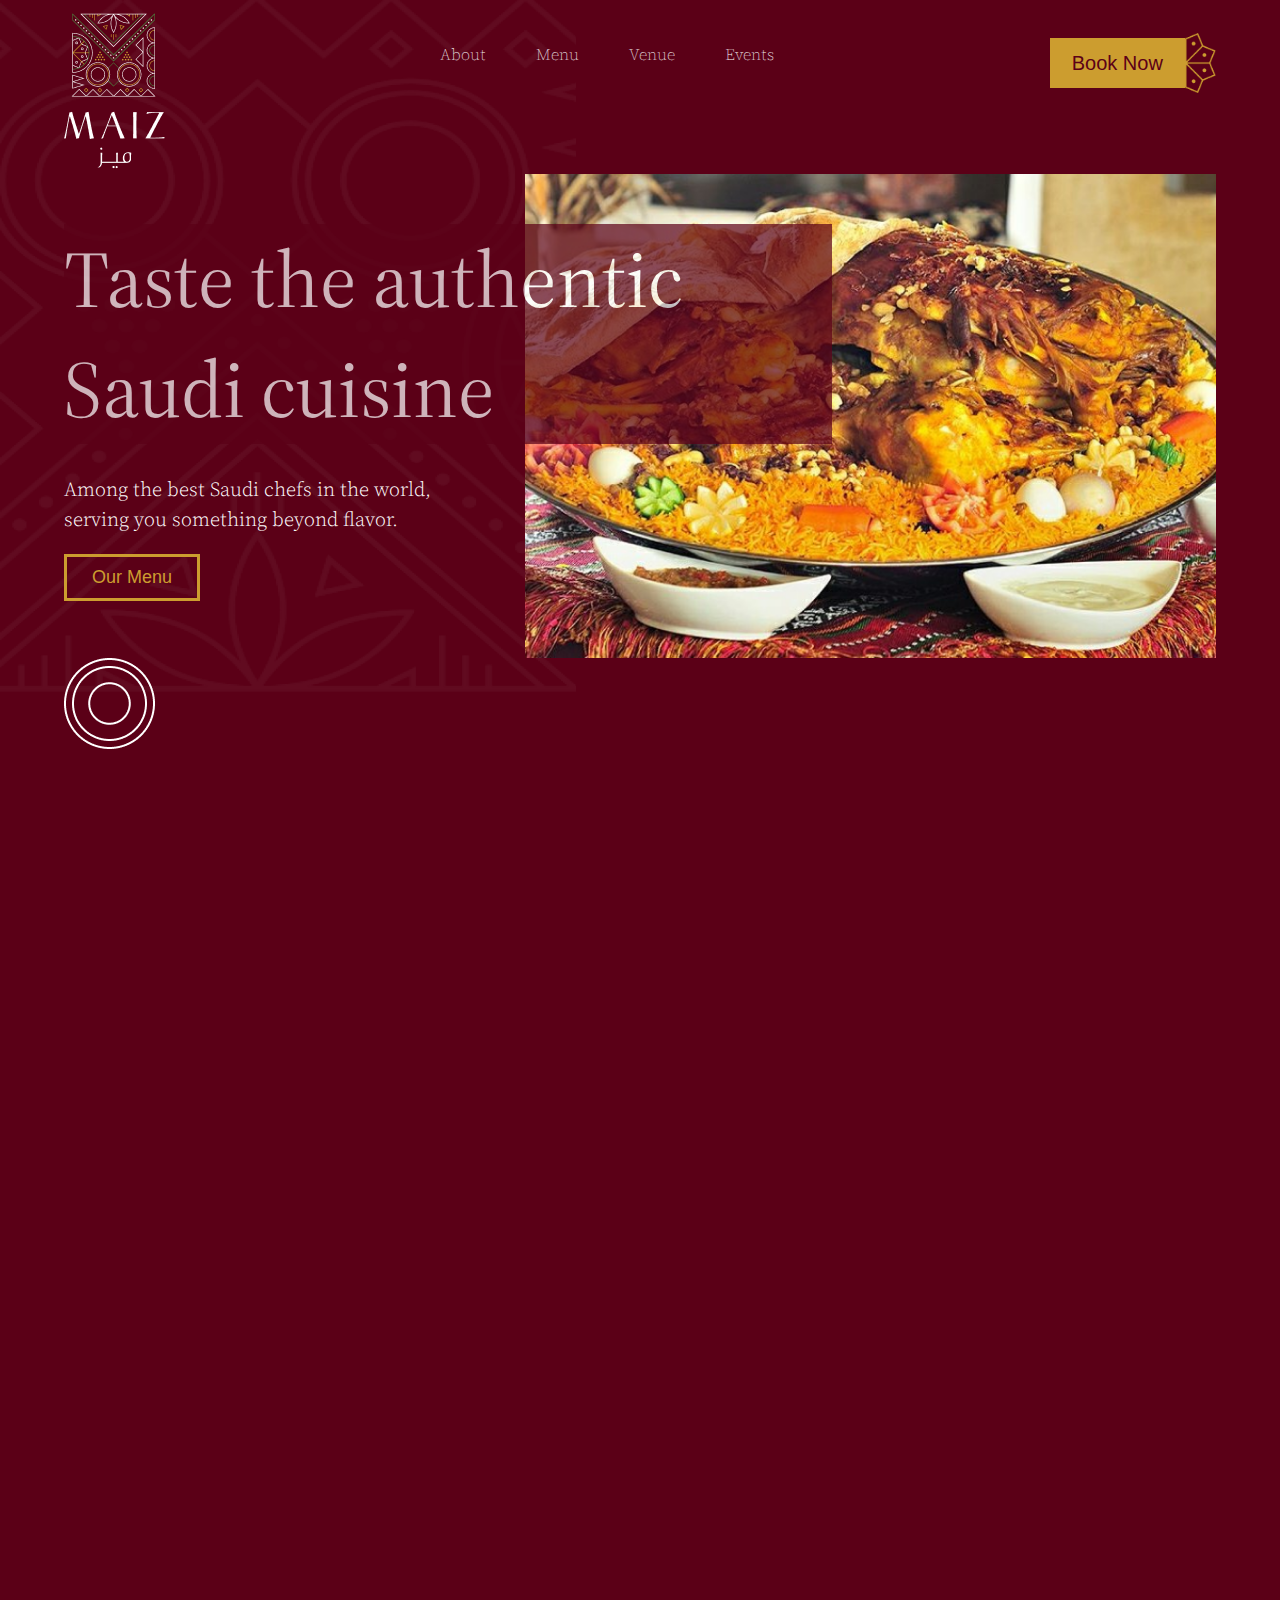
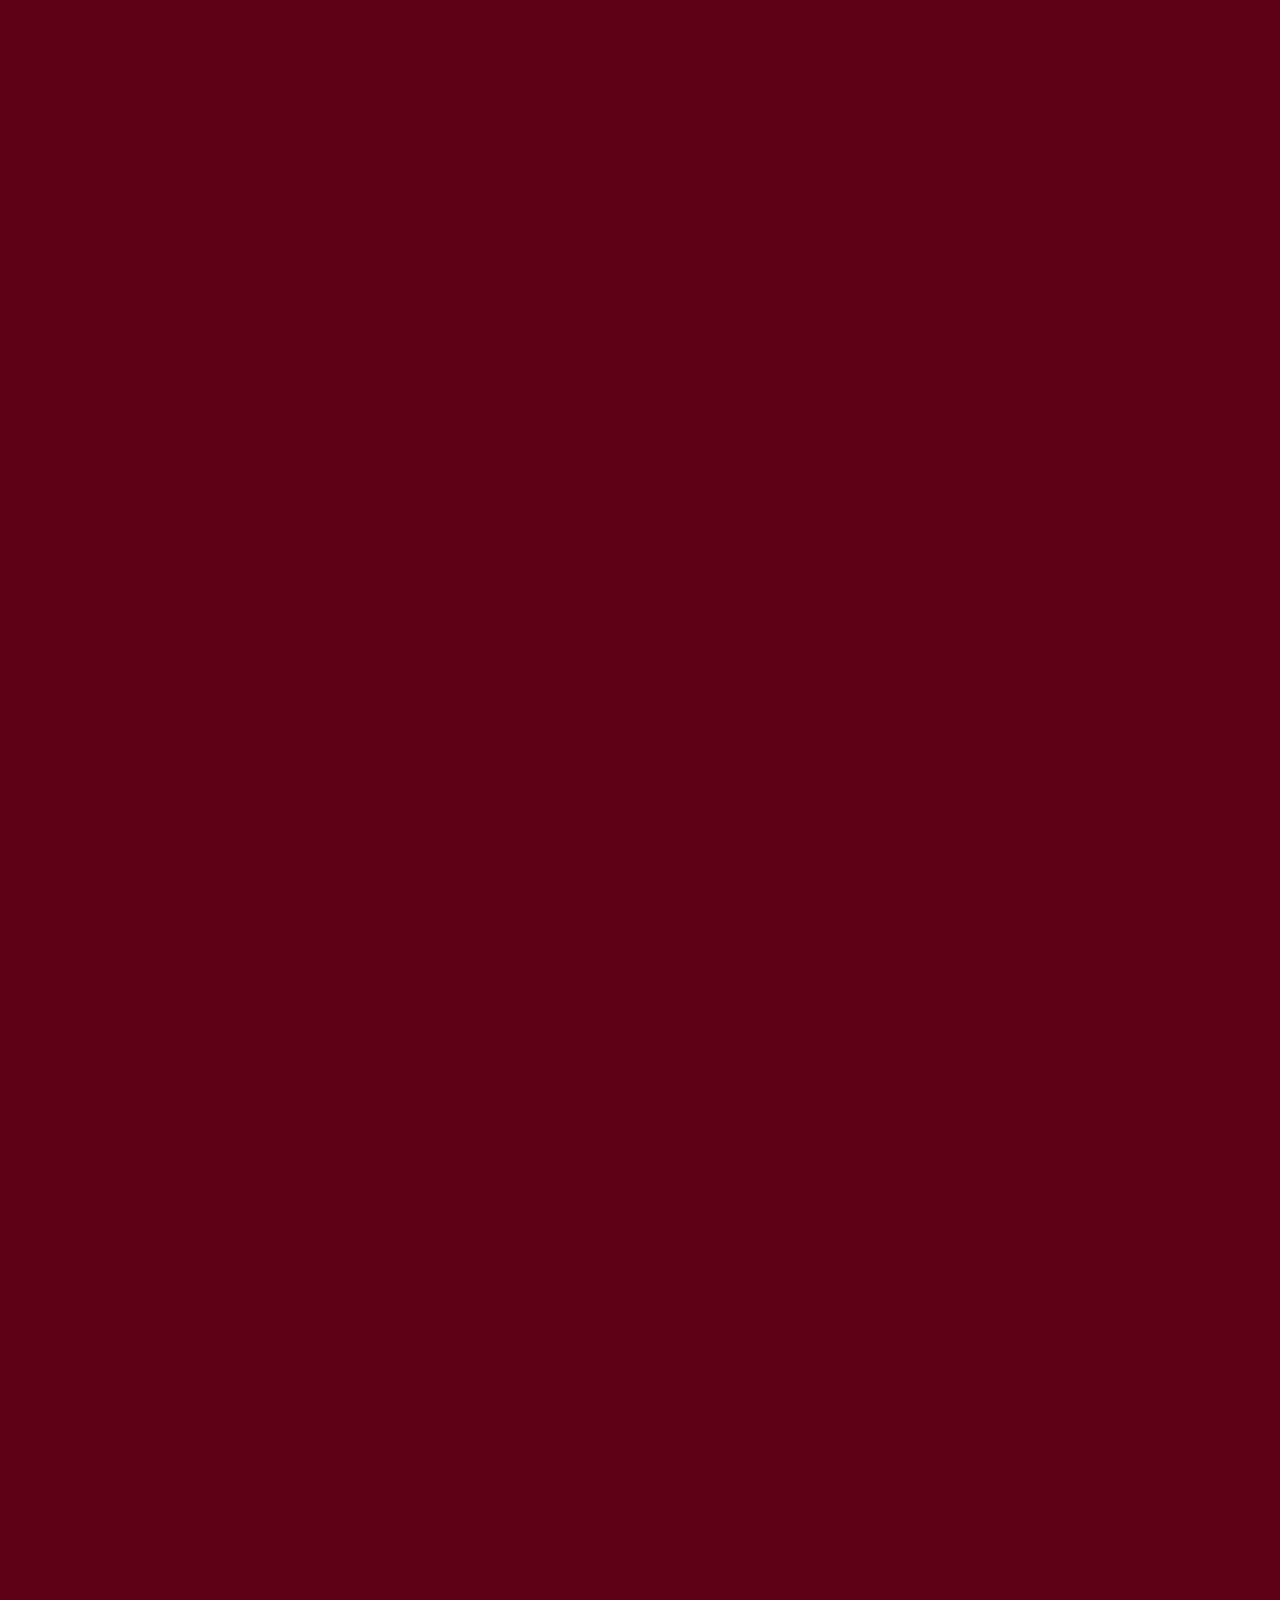
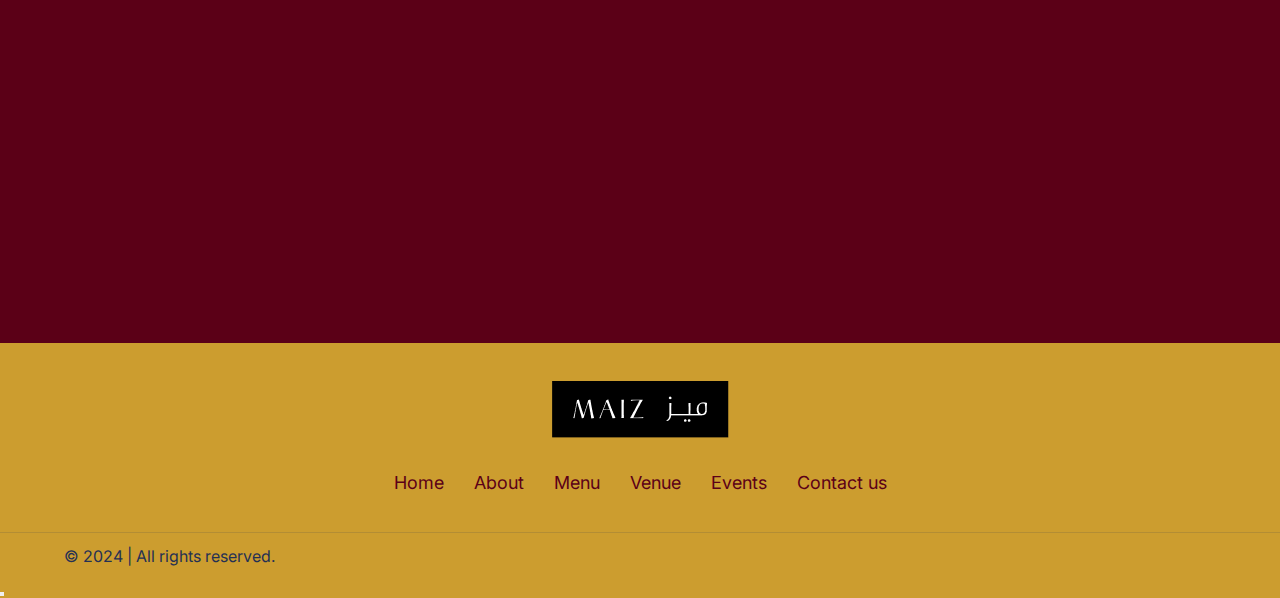
<file: index.html>
<!DOCTYPE html>
<html lang="en">
  <head>
    <meta charset="UTF-8" />
    <meta name="viewport" content="width=device-width, initial-scale=1.0" />
    <title>MAIZ | ميز</title>
    <link rel="stylesheet" href="style/style.css" />
    <script defer src="./script/index.js"></script>
    <link rel="preconnect" href="https://fonts.googleapis.com" />
    <link rel="preconnect" href="https://fonts.gstatic.com" crossorigin />
    <link
      href="https://fonts.googleapis.com/css2?family=Source+Serif+4:ital,opsz,wght@0,8..60,200..900;1,8..60,200..900&display=swap"
      rel="stylesheet"
    />
    <link rel="shortcut icon" href="images/logo.png" />
    <link
      rel="stylesheet"
      href="https://cdnjs.cloudflare.com/ajax/libs/font-awesome/6.5.2/css/all.min.css"
      integrity="sha512-SnH5WK+bZxgPHs44uWIX+LLJAJ9/2PkPKZ5QiAj6Ta86w+fsb2TkcmfRyVX3pBnMFcV7oQPJkl9QevSCWr3W6A=="
      crossorigin="anonymous"
      referrerpolicy="no-referrer"
    />
    <link rel="preconnect" href="https://fonts.googleapis.com" />
    <link rel="preconnect" href="https://fonts.gstatic.com" crossorigin />
    <link
      href="https://fonts.googleapis.com/css2?family=Inter:wght@100..900&display=swap"
      rel="stylesheet"
    />
  </head>
  <body>
    <header>
      <nav class="nav">
        <a href="index.html">
          <img class="logo" src="images/logo.png" alt="logo" />
        </a>

        <div class="nav-links">
          <a href="about.html">About</a><a href="menu.html">Menu</a
          ><a href="#">Venue</a><a href="#">Events</a>
        </div>
        <div class="nav-bt">
          <button class="btn__Book">Book Now</button>
          <img src="images/bt-decoration.png" alt="logo" />
        </div>
      </nav>
      <div class="landing-page">
        <div class="text">
          <p>Taste the authentic Saudi cuisine</p>
          <p>
            Among the best Saudi chefs in the world, serving you something
            beyond flavor.
          </p>
          <button><a href="menu.html">Our Menu</a></button>
        </div>
        <img src="images/image 1.png" alt="image" />
      </div>
      <img class="vector" src="images/Vector.png" alt="image" />
    </header>
    <main>
      <div class="section section1">
        <div class="sct1-container">
          <img
            id="illustration"
            src="images/section1-illustration.png"
            alt="image"
          />
          <div class="sct1-text">
            <p>A distinctive dining destination inspired by the culture.</p>
            <p>Experience Al Balad old town of Jeddah vibes.</p>
            <button><a href="#">Our Venue</a></button>
            <div class="sct1-imgs">
              <img src="images/section1-img1.png" alt="image" />
              <img src="images/section1-img2.png" alt="image" />
              <img src="images/section1-img3.png" alt="image" />
            </div>
            <div class="sct1-footer">
              <img src="images/section1-line.png" alt="image" />
              <img src="images/section1-vector.png" alt="image" />
            </div>
          </div>
        </div>
      </div>
      <div class="section section2">
        <div class="sct2-container">
          <div class="sct2-text">
            <i class="fa-solid fa-quote-left"></i>
            <p id="description">
              You can't go wrong with Chicken Mandi, I had it twice. The chicken
              was cooked perfectly, juicy & soft (usually mandi chicken is a bit
              dry). I would defiantly recommend it.
            </p>
            <div class="user-box">
              <div class="username">
                <p>Khalid Al Dawsry</p>
                <p>Jeddah, Saudi</p>
              </div>
              <img id="user-image" src="images/user.png" alt="user-image" />
            </div>
          </div>
          <div class="video">
            <img src="images/Video.png" alt="video" />
          </div>
        </div>
      </div>
      <div class="section3 section">
        <div class="sct3-container">
          <img src="images/star.png" alt="image" />
          <p>
            A unique menu that reflects the true essence of the Saudi cuisine
          </p>
          <button><a href="menu.html">Our Menu</a></button>
          <img src="images/section3-image.png" alt="image" />
        </div>
      </div>
    </main>
    <footer>
      <div class="footer-box1">
        <a href="index.html"><img src="images/logo (1).png" alt="logo" /></a>
        <div class="footer-links">
          <a href="index.html">Home</a>
          <a href="about.html">About</a>
          <a href="menu.html">Menu</a>
          <a href="#">Venue</a>
          <a href="#">Events</a>
          <a href="#">Contact us</a>
        </div>
      </div>
      <hr />
      <div class="footer-box2">
        <p>© 2024 | All rights reserved.</p>
        <div class="social-links">
          <i class="fa-brands fa-facebook"></i>
          <i class="fa-brands fa-twitter"></i>
          <i class="fa-brands fa-instagram"></i>
          <i class="fa-brands fa-linkedin"></i>
        </div>
      </div>
      <div class="scrollToTop">
        <button><i class="fa-solid fa-arrow-up ScrollUp"></i></button>
      </div>
    </footer>
    <div class="overlay hidden"></div>
    <div class="modal hidden">
      <button class="btn--close-modal form__btn">&times;</button>
      <form class="modal__form">
        <label class="form__label">Name*</label>
        <input type="text" class="form__input" required />
        <label class="form__label">Phone Number*</label>
        <input type="tel" class="form__input" required maxlength="8" />
        <label class="form__label">Date*</label>
        <input type="date" class="form__input" />
        <label class="form__label">Number of Guests*</label>
        <input type="number" class="form__input" min="0" />
        <label class="form__label">Special Requests</label>
        <textarea class="form__input"></textarea>
      </form>
      <button type="submit" class="btn">Book Now</button>
    </div>
  </body>
</html>
</file>
<file: style/style.css>
* {
  padding: 0;
  margin: 0;
}
body {
  position: relative;
}
.overlay {
  position: absolute;
  content: "";
  top: 0;
  left: 0;
  width: 100%;
  height: 100%;
  background-color: rgba(0, 0, 0, 0.3);
  backdrop-filter: blur(3px);
  z-index: 200;
  transition: all 0.5s;
}
.hidden {
  opacity: 0;
  pointer-events: none;
}
.modal {
  position: fixed;
  top: 50%;
  left: 50%;
  transform: translate(-50%, -50%);
  border: white solid 2px;
  padding: 3rem;
  border-radius: 1rem;
  background-color: #5b0017;
  box-shadow: 0 4rem 6rem rgba(0, 0, 0, 0.3);
  color: white;
  z-index: 250;
  max-width: 60%;
  font-size: 1.5rem;
  text-align: center;
  transition: all 0.5s;
}
.btn--close-modal {
  position: absolute;
  top: 1rem;
  right: 1rem;
}
.btn {
  padding: 0.5rem 1rem;
  font-size: 1.2rem;
  margin-top: 1.5rem;
  cursor: pointer;
  border-radius: 1rem;
}
form {
  display: grid;
  grid-template-columns: 1fr 1.5fr;
  grid-template-rows: auto auto;
  gap: 1rem 1rem;
}
.form__input {
  width: 100%;
  border: none;
  background-color: rgba(255, 255, 255, 0.4);
  font-family: inherit;
  font-size: 1.5rem;
  text-align: center;
  color: white;
  padding: 0.3rem 0rem;
  border-radius: 0.7rem;
}
.form__input:focus {
  outline: none;
  border-color: #5b0017;
}
.form__btn {
  border: none;
  border-radius: 0.7rem;
  font-size: 1.8rem;
  background-color: #5b0017;
  color: white;
  cursor: pointer;
  transition: all 0.3s;
}
.form__btn:focus {
  outline: none;
  background-color: #5b0017;
}

.form__label {
  font-size: 1.3rem;
  text-align: left;
}
header {
  padding: 1% 5%;
  background-color: #5b0017;
  font-family: "Source Serif 4", serif;
  background-image: url(/images/Rectangle.png);
  background-repeat: no-repeat;
  background-size: 45% 800px;
}
header .nav {
  position: sticky;
  display: flex;
  justify-content: space-between;
}
.section {
  transition: transform 1s, opacity 1s;
}
.section--hidden {
  opacity: 0;
  transform: translateY(8rem);
}
header nav .nav-links {
  display: flex;
  align-items: flex-start;
  gap: 50px;
  padding-top: 30px;
}
header nav .nav-links a {
  text-decoration: none;
  color: white;
  font-weight: 200;
}
header nav .nav-bt {
  display: flex;
  align-items: center;
}
header nav .nav-bt button {
  padding: 10px 20px;
  background-color: #cc9d2f;
  color: #5b0017;
  font-size: 20px;
  height: 50px;
  transform: translateY(-30px);
  cursor: pointer;
  border-color: transparent;
}
button:hover,
a:hover {
  opacity: 0.8;
  transition: 0.3s;
}
header nav .nav-bt img {
  height: 60px;
  transform: translateY(-30px);
}
header .landing-page {
  display: flex;
}
header .landing-page img,
header .landing-page .text {
  max-width: 40%;
}
header .landing-page img {
  max-width: 60%;
}
header .landing-page .text p:nth-of-type(1) {
  color: #ffffff;
  font-size: 100px;
  position: absolute;
  z-index: 2;
  width: 60%;
  transform: translateY(50px);
  background-color: #5b0017;
  opacity: 0.7;
}
header .landing-page .text p:nth-of-type(2),
header .landing-page .text button {
  transform: translateY(350px);
}
header .landing-page .text p:nth-of-type(2) {
  max-width: 70%;
  color: white;
  font-weight: 300;
  line-height: 1.5;
  font-size: 20px;
  margin-bottom: 20px;
}
header .landing-page .text button {
  padding: 10px 25px;
  border: solid 3px #cc9d2f;
  background-color: transparent;
  cursor: pointer;
}
header .landing-page .text button a {
  font-size: 18px;
  font-weight: 200;
  color: #cc9d2f;
  text-decoration: none;
}
header .landing-page img:nth-of-type(1) {
  position: relative;
  z-index: 1;
  max-width: 100%;
}
/*------------------FIN-HEADER--------------------------------------------*/
main {
  background-color: #5b0017;
  font-family: "Source Serif 4", serif;
}
main .section1 {
  padding: 7% 5%;
  background-image: url(/images/Rectangle.png);
  background-repeat: no-repeat;
  background-size: 50% 100%;
  background-position: right;
  height: 90vh;
}
main .section1 .sct1-container {
  display: flex;
  gap: 30px;
}
main .section1 .sct1-container #illustration {
  width: 30%;
  height: 621px;
}
main .section1 .sct1-container .sct1-text {
  width: 70%;
  position: relative;
}
main .section1 .sct1-container .sct1-text p:nth-of-type(1) {
  font-size: 70px;
  font-weight: 400;
  color: white;
}
main .section1 .sct1-container .sct1-text p:nth-of-type(2) {
  color: white;
  font-weight: 200;
  font-size: 25px;
  margin: 10px 0 20px 0;
}
main .section3 .sct3-container button,
main .section1 .sct1-container .sct1-text button {
  padding: 15px 20px;
  background-color: #cc9d2f;
  margin: 50px 0;
  font-size: 20px;
  cursor: pointer;
  border: none;
  box-shadow: #5b0017 -4px 4px 0 0, #cc9d2f -4px 4px 0 1px;
}
main .section3 .sct3-container button a,
main .section1 .sct1-container .sct1-text button a {
  text-decoration: none;
  color: #5b0017;
  font-weight: 200;
}
main .section1 .sct1-container .sct1-text .sct1-imgs {
  display: flex;
  gap: 40px;
  margin-bottom: 30px;
}
main .section1 .sct1-container .sct1-text .sct1-footer img:nth-of-type(2) {
  position: absolute;
  right: 0;
  bottom: 0;
}
/*------------------FIN-SECTION1-------------------------------------------------*/
main .section2 {
  padding: 1% 5%;
  margin-top: 100px;
  padding-bottom: 100px;
  color: #243054;
  font-family: "Inter", sans-serif;
}
main .section2 .sct2-container {
  display: flex;
}
main .section2 .sct2-container .sct2-text {
  width: 30%;
  background-color: #cc9d2f;
  padding: 70px 100px 20px 100px;
}
main .section2 .sct2-container .video {
  width: 70%;
}
main .section2 .sct2-container .video img {
  width: 100%;
  height: 100%;
}
main .section2 .sct2-container .sct2-text i {
  transform: translateX(-15px);
}
main .section2 .sct2-container .sct2-text #description {
  font-size: 21px;
  line-height: 1.8;
}
main .section2 .sct2-container .sct2-text .user-box {
  display: flex;
  justify-content: space-between;
  margin-top: 150px;
}
main .section2 .sct2-container .sct2-text .user-box #user-image {
  height: 40px;
  padding-bottom: 10px;
  border-bottom: 1.66px solid #243054;
}
main .section2 .sct2-container .sct2-text .user-box .username {
  width: 90%;
  border-bottom: 0.8px #00646d62 solid;
}
main .section2 .sct2-container .sct2-text .user-box .username p:nth-of-type(1) {
  font-weight: 500;
  margin-bottom: 5px;
}
main .section2 .sct2-container .sct2-text .user-box .username p:nth-of-type(2) {
  margin-bottom: 10px;
  font-weight: 300;
  font-size: 12px;
}
/*------------------FIN-SECTION2-------------------------------------------------*/
main .section3 {
  height: 120vh;
  background-image: url(/images/section3-illustration.png);
  background-size: 100% 100%;
  position: relative;
  font-family: "Inter", sans-serif;
  font-weight: 200;
  display: flex;
  justify-content: center;
  align-items: center;
}
main .section3 .sct3-container {
  display: flex;
  justify-content: center;
  align-items: center;
  flex-direction: column;
}
main .section3 img:nth-of-type(2) {
  position: absolute;
  right: 0;
  bottom: 0;
  max-width: 70%;
}
main .section3 img:nth-of-type(1) {
  width: 88px;
  height: 104px;
}
main .section3 p {
  font-size: 60px;
  color: white;
  max-width: 70%;
  margin: auto;
  margin-bottom: 20px;
  text-align: center;
}
main .section3 .sct3-container button {
  padding: 15px 25px;
}
/*--------------------------FIN-SECTION3-----------------------------------*/
footer {
  background-color: #cc9d2f;
  font-family: "Inter", sans-serif;
}
footer .footer-box1 {
  padding: 3% 5%;
  display: flex;
  flex-direction: column;
  align-items: center;
  justify-content: center;
  gap: 30px;
  text-align: center;
}
footer .footer-box1 .footer-links {
  display: flex;
  gap: 30px;
}
footer .footer-box1 .footer-links a {
  text-decoration: none;
  color: #5b0017;
  font-size: 18px;
}
footer .footer-box2 {
  padding: 1% 5%;
  display: flex;
  gap: 30%;
  color: #243054;
}
footer hr {
  border: none;
  border-bottom: solid 0.8px #24305425;
}
footer .footer-box2 .social-links {
  display: flex;
  gap: 20px;
}
footer .footer-box2 .social-links i {
  cursor: pointer;
}
footer .footer-box2 .social-links i:hover {
  opacity: 0.8;
  transform: 0.3s;
}
/*----------------------------------FIN-FOOTER*--------------------------------*/
@media (max-width: 1290px) {
  header {
    background-size: 45% 700px;
  }
  header .landing-page .text p:nth-of-type(1) {
    font-size: 80px;
  }
  header .landing-page .text p:nth-of-type(2),
  header .landing-page .text button {
    transform: translateY(300px);
  }
  header .landing-page .text p:nth-of-type(2) {
    max-width: 80%;
  }
  header .landing-page img {
    width: 60%;
  }
  main .section1 .sct1-container .sct1-text p:nth-of-type(1) {
    font-size: 60px;
  }
  main .section1 .sct1-container .sct1-text p:nth-of-type(2) {
    font-size: 20px;
    margin: 10px 0 20px 0;
  }
  main .section1 .sct1-container .sct1-text button {
    padding: 15px 20px;
    margin: 40px 0;
    font-size: 18px;
  }
  main .section1 .sct1-container .sct1-text button a {
    font-size: 18px;
  }
  main .section1 .sct1-container .sct1-text .sct1-imgs {
    margin-bottom: 20px;
  }
  main .section2 .sct2-container .sct2-text {
    padding: 70px 80px 20px 100px;
  }
  main .section2 .sct2-container .sct2-text .user-box {
    margin-top: 60px;
  }
  main .section2 .sct2-container .sct2-text #description {
    font-size: 18px;
  }
  footer .footer-box2 {
    gap: 25%;
  }
}
@media (max-width: 1245px) {
  header .landing-page .text p:nth-of-type(1) {
    font-size: 60px;
  }
  header .landing-page .text p:nth-of-type(2),
  header .landing-page .text button {
    transform: translateY(220px);
  }
  header .landing-page .text p:nth-of-type(2) {
    font-size: 18px;
  }
  header .landing-page .text p:nth-of-type(2) {
    max-width: 80%;
  }
  header .landing-page img {
    width: 55%;
  }
  header nav .nav-bt button {
    font-size: 18px;
  }
}
@media (max-width: 1234px) {
  header {
    background-size: 45% 550px;
  }
  header .vector {
    width: 8%;
  }
  header .landing-page .text p:nth-of-type(2) {
    max-width: 90%;
  }
  header .landing-page .text p:nth-of-type(1) {
    font-size: 50px;
  }
  header .landing-page .text p:nth-of-type(2),
  header .landing-page .text button {
    transform: translateY(200px);
  }
  header .landing-page .text button {
    font-size: 16px;
  }
  main .section1 .sct1-container .sct1-text p:nth-of-type(1) {
    font-size: 40px;
  }
  main .section1 .sct1-container .sct1-text p:nth-of-type(2) {
    font-size: 18px;
    margin: 10px 0 20px 0;
  }
  main .section1 .sct1-container .sct1-text button {
    padding: 15px 20px;
    margin: 40px 0;
    font-size: 18px;
  }
  main .section1 .sct1-container .sct1-text button a {
    font-size: 16px;
  }
  main .section1 .sct1-container .sct1-text .sct1-imgs {
    margin-bottom: 15px;
    margin-top: 30px;
  }
  main .section1 .sct1-container .sct1-text .sct1-imgs img {
    width: 120px;
  }
  main .section1 .sct1-container #illustration {
    height: 521px;
  }
  footer .footer-box2 {
    gap: 18%;
  }
  footer .footer-box2 .social-links {
    gap: 15px;
  }
}

@media (max-width: 920px) {
  header {
    background-size: 45% 450px;
  }
  header nav .nav-bt button {
    font-size: 16px;
    transform: translateY(0px);
  }
  header nav .nav-bt img {
    transform: translateY(0px);
  }
  header .landing-page .text button {
    font-size: 15px;
  }
  header .landing-page .text p:nth-of-type(1) {
    font-size: 45px;
  }
  header .landing-page .text p:nth-of-type(2),
  header .landing-page .text button {
    transform: translateY(180px);
  }
  header nav a .logo {
    width: 70%;
  }
  header .vector {
    width: 6%;
  }
  header .landing-page .text p:nth-of-type(2) {
    font-size: 15px;
  }
  main .section1 .sct1-container .sct1-text p:nth-of-type(1) {
    font-size: 35px;
  }
  main .section1 .sct1-container .sct1-text p:nth-of-type(2) {
    font-size: 17px;
  }
  main .section3 .sct3-container button,
  main .section1 .sct1-container .sct1-text button {
    padding: 15px 20px;
    margin: 40px 0;
  }
  main .section3 .sct3-container button a,
  main .section1 .sct1-container .sct1-text button a {
    font-size: 15px;
  }
  main .section1 .sct1-container .sct1-text .sct1-imgs {
    margin-bottom: 15px;
    margin-top: 30px;
  }
  main .section1 .sct1-container .sct1-text .sct1-imgs img {
    width: 100px;
  }
  main .section1 .sct1-container #illustration {
    height: 521px;
  }
  main .section1 {
    height: 70vh;
  }
  main .section1 .sct1-container .sct1-text .sct1-footer img:nth-of-type(1) {
    width: 55%;
  }
  main .section1 .sct1-container .sct1-text .sct1-footer img:nth-of-type(2) {
    width: 10%;
  }
  main .section1 .sct1-container #illustration {
    width: 35%;
  }
  main
    .section2
    .sct2-container
    .sct2-text
    .user-box
    .username
    p:nth-of-type(1) {
    font-size: 12px;
  }
  main
    .section2
    .sct2-container
    .sct2-text
    .user-box
    .username
    p:nth-of-type(2) {
    margin-bottom: 9px;
  }
  main .section2 .sct2-container .sct2-text {
    padding: 70px 30px 20px 80px;
  }
  main .section3 {
    height: 110vh;
  }
  main .section3 p {
    font-size: 50px;
  }
  footer .footer-box2 {
    gap: 12%;
  }
}
@media (max-width: 832px) {
  header .landing-page .text p:nth-of-type(1) {
    font-size: 40px;
  }
  header .landing-page .text p:nth-of-type(2),
  header .landing-page .text button {
    transform: translateY(165px);
  }
  header nav .nav-bt button {
    font-size: 14px;
    padding: 5px 20px;
    height: 40px;
  }
  header nav .nav-bt img {
    height: 50px;
  }
  header nav .nav-links a {
    font-size: 15px;
  }
  header .landing-page .text button {
    font-size: 14px;
  }
  main .section1 .sct1-container .sct1-text p:nth-of-type(1) {
    font-size: 30px;
  }
}
@media (max-width: 768px) {
  header nav .nav-links {
    gap: 10px;
  }
  header nav .nav-links a {
    font-size: 12px;
  }
  header .landing-page {
    flex-direction: column-reverse;
  }
  header .landing-page .text p:nth-of-type(1) {
    color: #ffffff;
    font-size: 60px;
    position: absolute;
    width: 70%;
    right: 100px;
    bottom: 50%;
  }
  header .landing-page .text p:nth-of-type(2) {
    width: 70%;
    margin: auto;
    margin-bottom: 40px;
    font-size: 25px;
  }
  header .landing-page img {
    position: relative;
    width: 100%;
    margin-bottom: 50px;
    margin-top: 40px;
  }
  header .landing-page .text p:nth-of-type(2),
  header .landing-page .text button {
    transform: translateY(0px);
  }
  header .landing-page .text button {
    margin-bottom: 20px;
  }
  header {
    background-size: 100%;
    text-align: center;
  }
  header .landing-page .text {
    max-width: 100%;
  }
  main .section1 .sct1-container {
    flex-direction: column;
    text-align: center;
  }
  main .section1 {
    padding: 7% 5%;
    background-image: url(/images/Rectangle.png);
    background-repeat: no-repeat;
    background-size: 100%;
    height: 160vh;
  }
  main .section1 .sct1-container #illustration {
    width: 50%;
    margin: auto;
  }
  main .section1 .sct1-container .sct1-text {
    width: 100%;
  }
  main .section1 .sct1-container .sct1-text .sct1-imgs {
    justify-content: space-evenly;
    margin-bottom: 50px;
  }
  main .section1 .sct1-container .sct1-text .sct1-footer img:nth-of-type(2) {
    left: 45%;
    bottom: -25px;
  }
  main .section2 .sct2-container {
    flex-direction: column;
  }
  main .section2 .sct2-container .sct2-text {
    width: 100%;
    box-sizing: border-box;
    padding: 50px 50px 20px 50px;
  }
  main .section2 .sct2-container .video {
    width: 100%;
  }
  main .section2 {
    margin-top: -50px;
  }
  main .section3 {
    height: 90vh;
  }
  main .section3 p {
    font-size: 40px;
  }
  main .section3 img:nth-of-type(1) {
    width: 80px;
    height: 85px;
  }
  footer .footer-box2 {
    flex-direction: column-reverse;
    gap: 20px;
    width: 50%;
    margin: auto;
    text-align: center;
  }
  footer .footer-box2 .social-links {
    justify-content: center;
    margin-top: 10px;
  }
  footer .footer-box1 .footer-links a {
    font-size: 12px;
  }
  footer .footer-box1 img {
    width: 80%;
  }
}
@media (max-width: 576px) {
  header .landing-page .text p:nth-of-type(1) {
    font-size: 40px;
    right: 80px;
    bottom: 60%;
  }
  header .landing-page .text p:nth-of-type(2) {
    width: 90%;
    font-size: 18px;
  }
  header nav .nav-links a {
    font-size: 12px;
  }
  header nav .nav-links {
    padding-top: 20px;
  }
  header nav a .logo {
    width: 40%;
  }
  header nav .nav-bt button {
    height: 30px;
    padding: 5px 10px;
  }
  header nav .nav-bt img {
    height: 40px;
  }
  main .section1 .sct1-container .sct1-text .sct1-footer img:nth-of-type(2) {
    left: 45%;
    bottom: -20px;
  }
  main .section1 .sct1-container #illustration {
    width: 80%;
    height: 400px;
  }
  main .section1 {
    height: 150vh;
  }
  main .section2 .sct2-container .sct2-text #description {
    font-size: 16px;
  }
  main .section3 p {
    font-size: 30px;
  }
  main .section3 {
    height: 70vh;
  }
  main .section3 img:nth-of-type(1) {
    width: 60px;
    height: 65px;
  }
}
@media (max-width: 420px) {
  header .landing-page .text p:nth-of-type(1) {
    font-size: 30px;
    right: 60px;
    bottom: 70%;
  }
  header .landing-page .text p:nth-of-type(2) {
    font-size: 16px;
  }
  header nav .nav-links a {
    font-size: 10px;
  }
  header nav .nav-links {
    gap: 10px;
    padding-top: 15px;
    transform: translate(-15px, 10px);
  }
  header nav a .logo {
    width: 30%;
    padding-top: 10px;
  }
  header nav .nav-bt button {
    font-size: 8px;
    padding: 0 5px;
    height: 20px;
  }
  header nav .nav-bt img {
    height: 30px;
  }
  header .landing-page .text button a {
    font-size: 12px;
  }
  header .landing-page .text button {
    padding: 5px 20px;
  }
  main .section1 .sct1-container .sct1-text .sct1-footer img:nth-of-type(2) {
    left: 45%;
    bottom: -10px;
  }
  main .section1 .sct1-container #illustration {
    width: 70%;
    height: 450px;
  }
  main .section1 .sct1-container .sct1-text .sct1-imgs img {
    width: 80px;
  }
  main .section1 .sct1-container .sct1-text p:nth-of-type(1) {
    font-size: 30px;
  }
  main .section1 .sct1-container .sct1-text p:nth-of-type(2) {
    font-size: 15px;
  }
  main .section3 .sct3-container button a,
  main .section1 .sct1-container .sct1-text button a {
    font-size: 12px;
  }
  main .section3 .sct3-container button,
  main .section1 .sct1-container .sct1-text button {
    padding: 10px 15px;
    margin: 30px 0;
  }
  main .section1 .sct1-container .sct1-text .sct1-imgs {
    margin-bottom: 20px;
    margin-top: 20px;
  }
  main .section1 {
    height: 120vh;
  }
  main .section2 {
    margin-top: 100px;
  }
  main .section3 p {
    font-size: 25px;
  }
  main .section3 {
    height: 60vh;
  }
  main .section3 img:nth-of-type(1) {
    width: 50px;
    height: 55px;
  }
  footer .footer-box1 .footer-links a {
    font-size: 10px;
  }
  footer .footer-box1 .footer-links {
    gap: 20px;
  }
  footer .footer-box1 img {
    width: 60%;
  }
  footer .footer-box2 {
    font-size: 10px;
  }
}
@media (max-width: 350px) {
  header .landing-page .text p:nth-of-type(1) {
    font-size: 25px;
    right: 50px;
    bottom: 75%;
  }
  header nav .nav-links {
    gap: 5px;
    padding-top: 10px;
  }
  main .section1 .sct1-container .sct1-text .sct1-footer img:nth-of-type(2) {
    bottom: -7px;
  }
  main .section1 .sct1-container #illustration {
    width: 80%;
    height: 400px;
  }
  main .section1 .sct1-container .sct1-text .sct1-imgs img {
    width: 60px;
  }
  main .section1 .sct1-container .sct1-text p:nth-of-type(1) {
    font-size: 25px;
  }
  main .section1 .sct1-container .sct1-text p:nth-of-type(2) {
    font-size: 12px;
  }
  main .section1 {
    height: 120vh;
  }
  main .section2 {
    margin-top: 50px;
  }
  main .section3 p {
    font-size: 20px;
  }
  main .section3 {
    height: 50vh;
  }
  main .section3 img:nth-of-type(1) {
    width: 40px;
    height: 45px;
  }
  footer .footer-box1 .footer-links a {
    font-size: 8px;
  }
  footer .footer-box1 .footer-links {
    gap: 10px;
  }
  footer .footer-box2 p {
    font-size: 8px;
  }
}

.ScrollUp {
  display: flex;
  justify-content: center;
  align-items: center;
  position: fixed;
  bottom: 30px;
  right: 30px;
  border-radius: 50%;
  border: solid 1px white;
  padding: 10px;
  cursor: pointer;
  z-index: 150;
  font-size: 20px;
  color: white;
  transition: ease 0.3s, transform 0.3s ease, opacity ease 0.3s;
}
.ScrollUp:hover {
  background-color: var(--color-primary-darker);
}
.ScrollUp.hide {
  transform: translateY(80px);
  opacity: 0;
}
.ScrollUp.show {
  transform: translateY(0px);
  opacity: 1;
}
</file>
